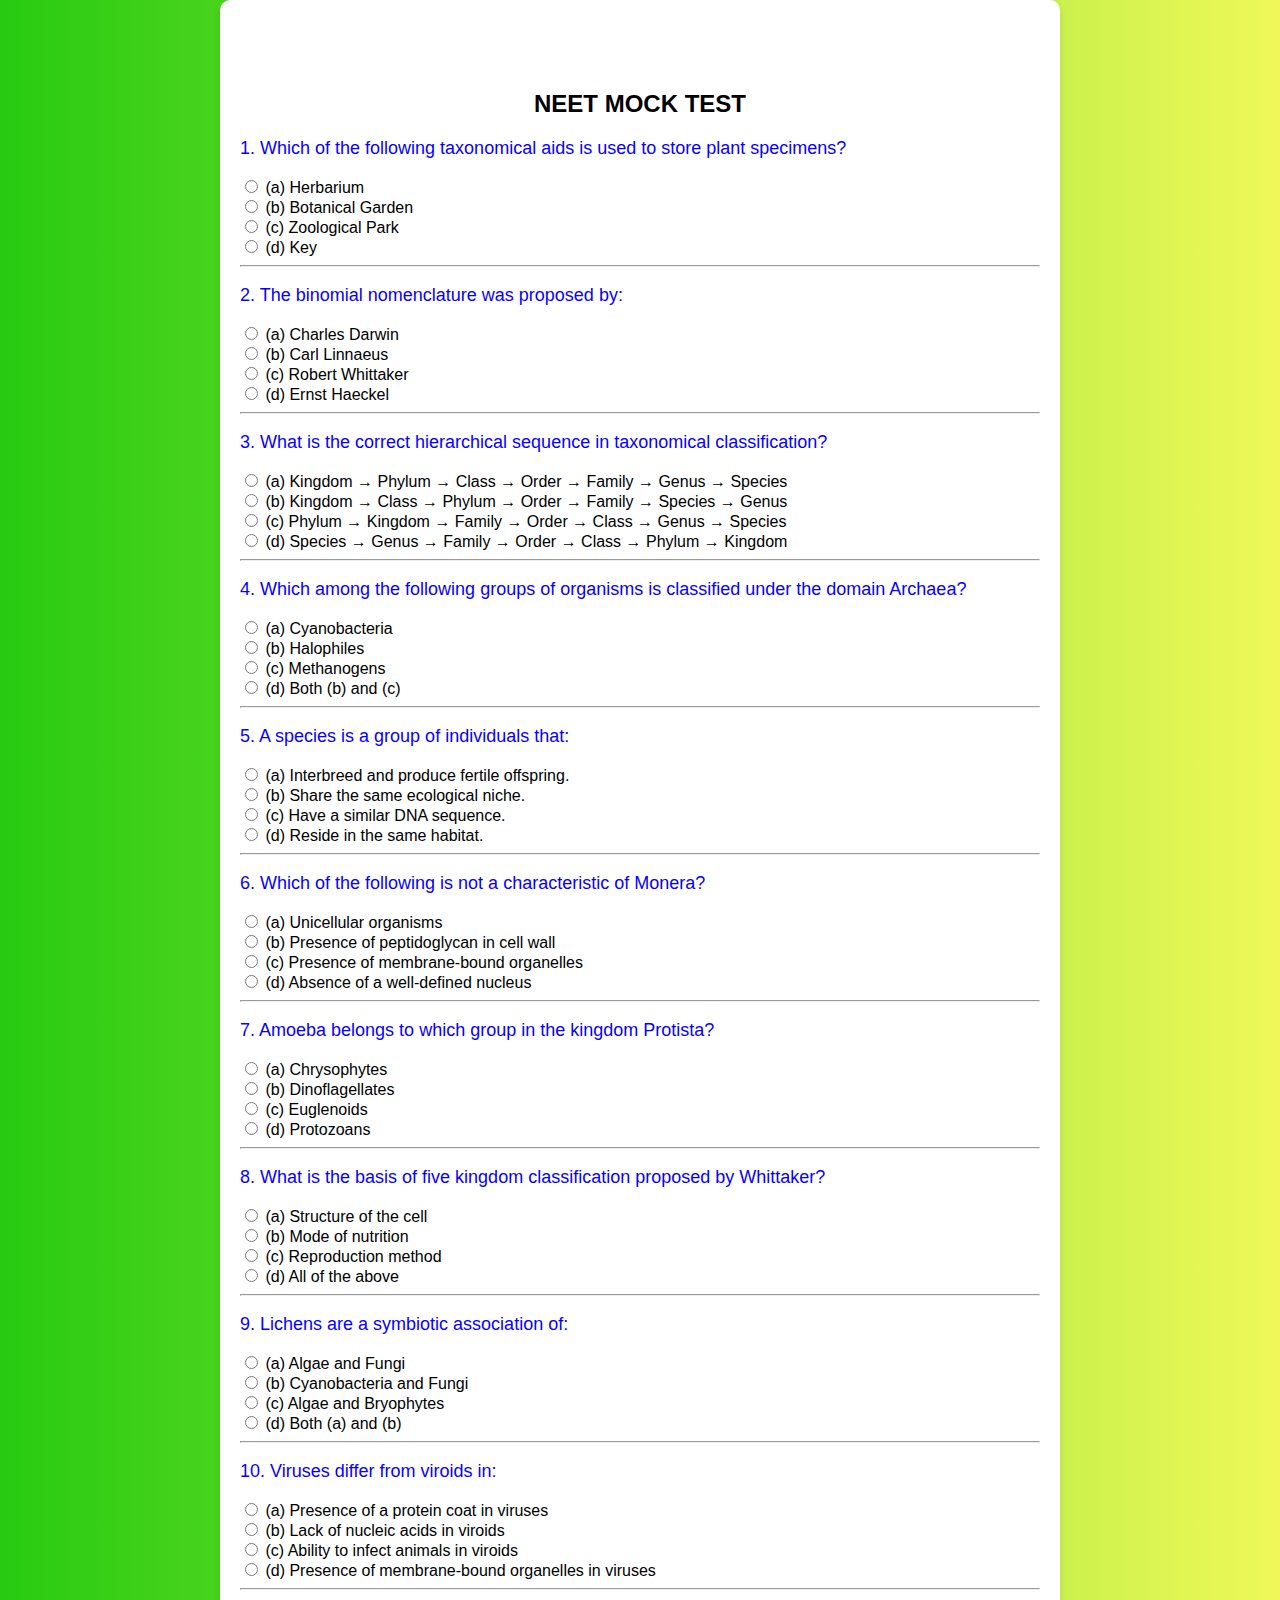
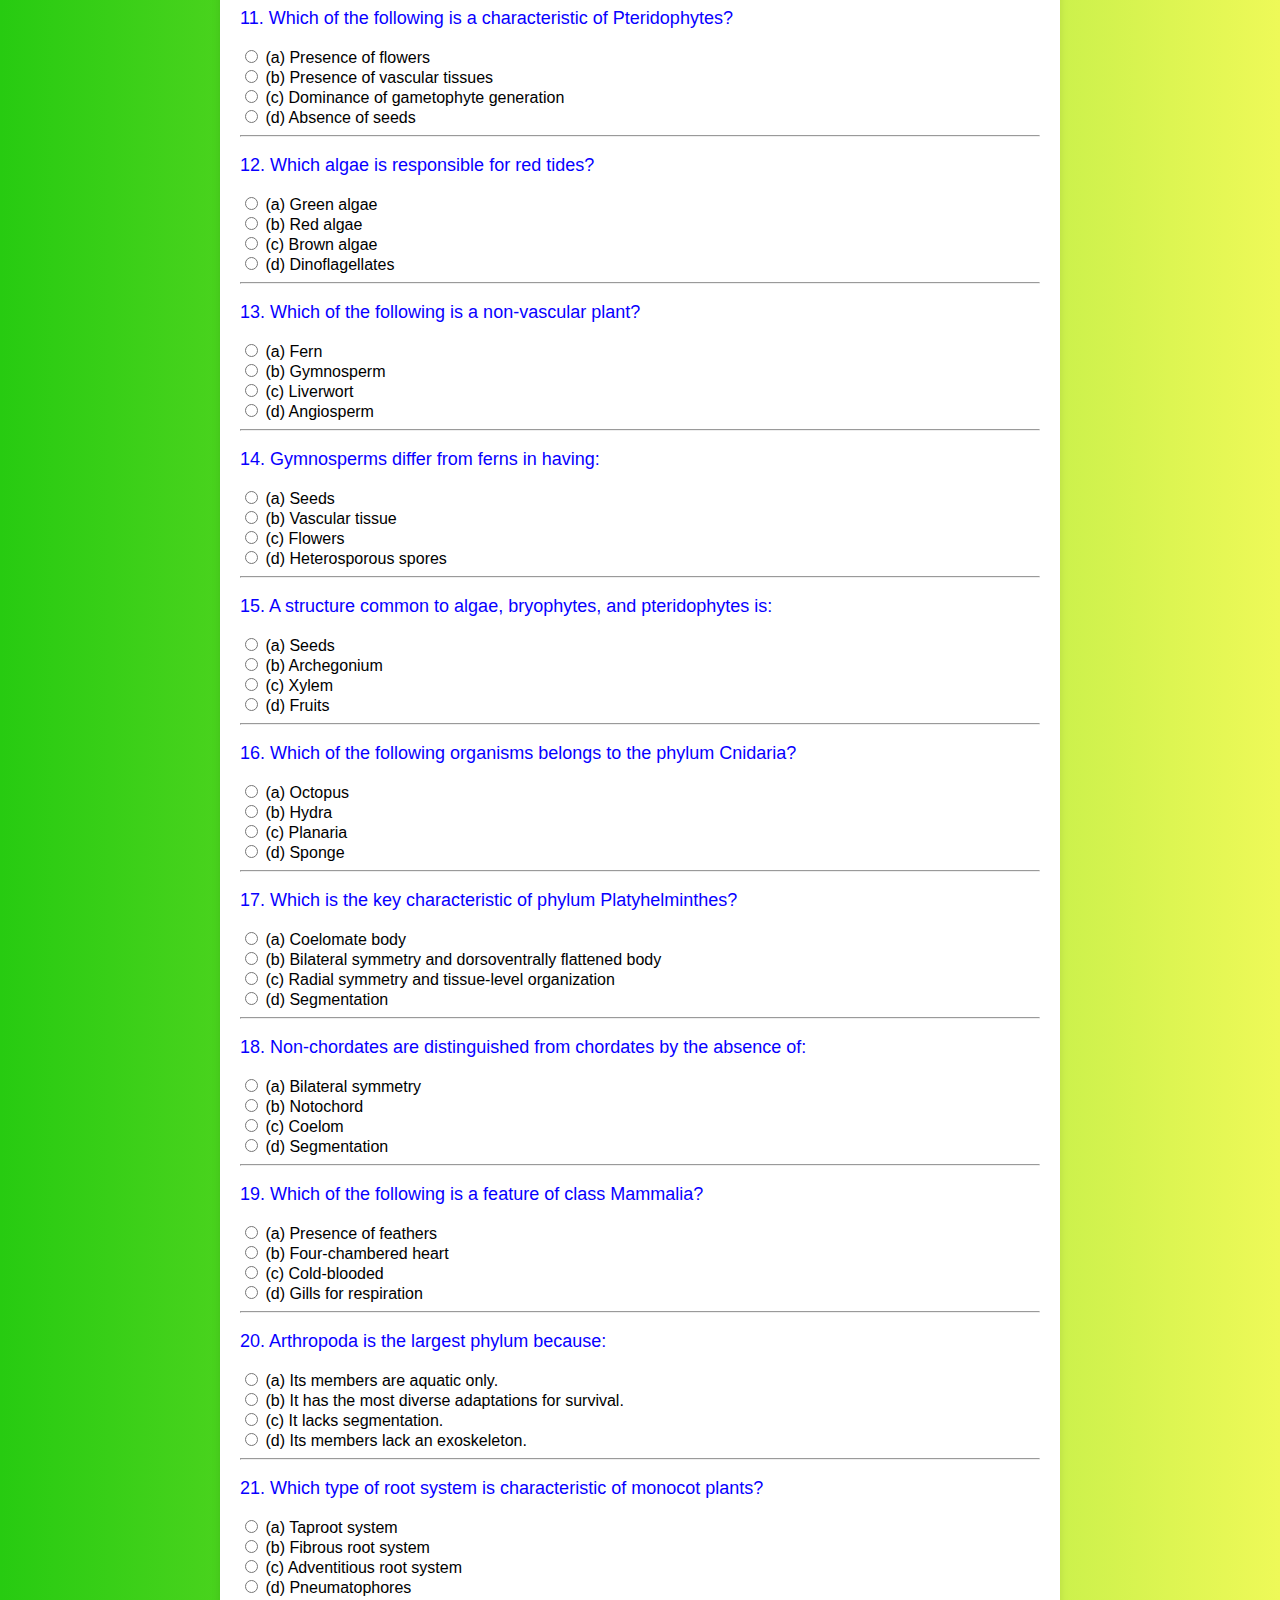
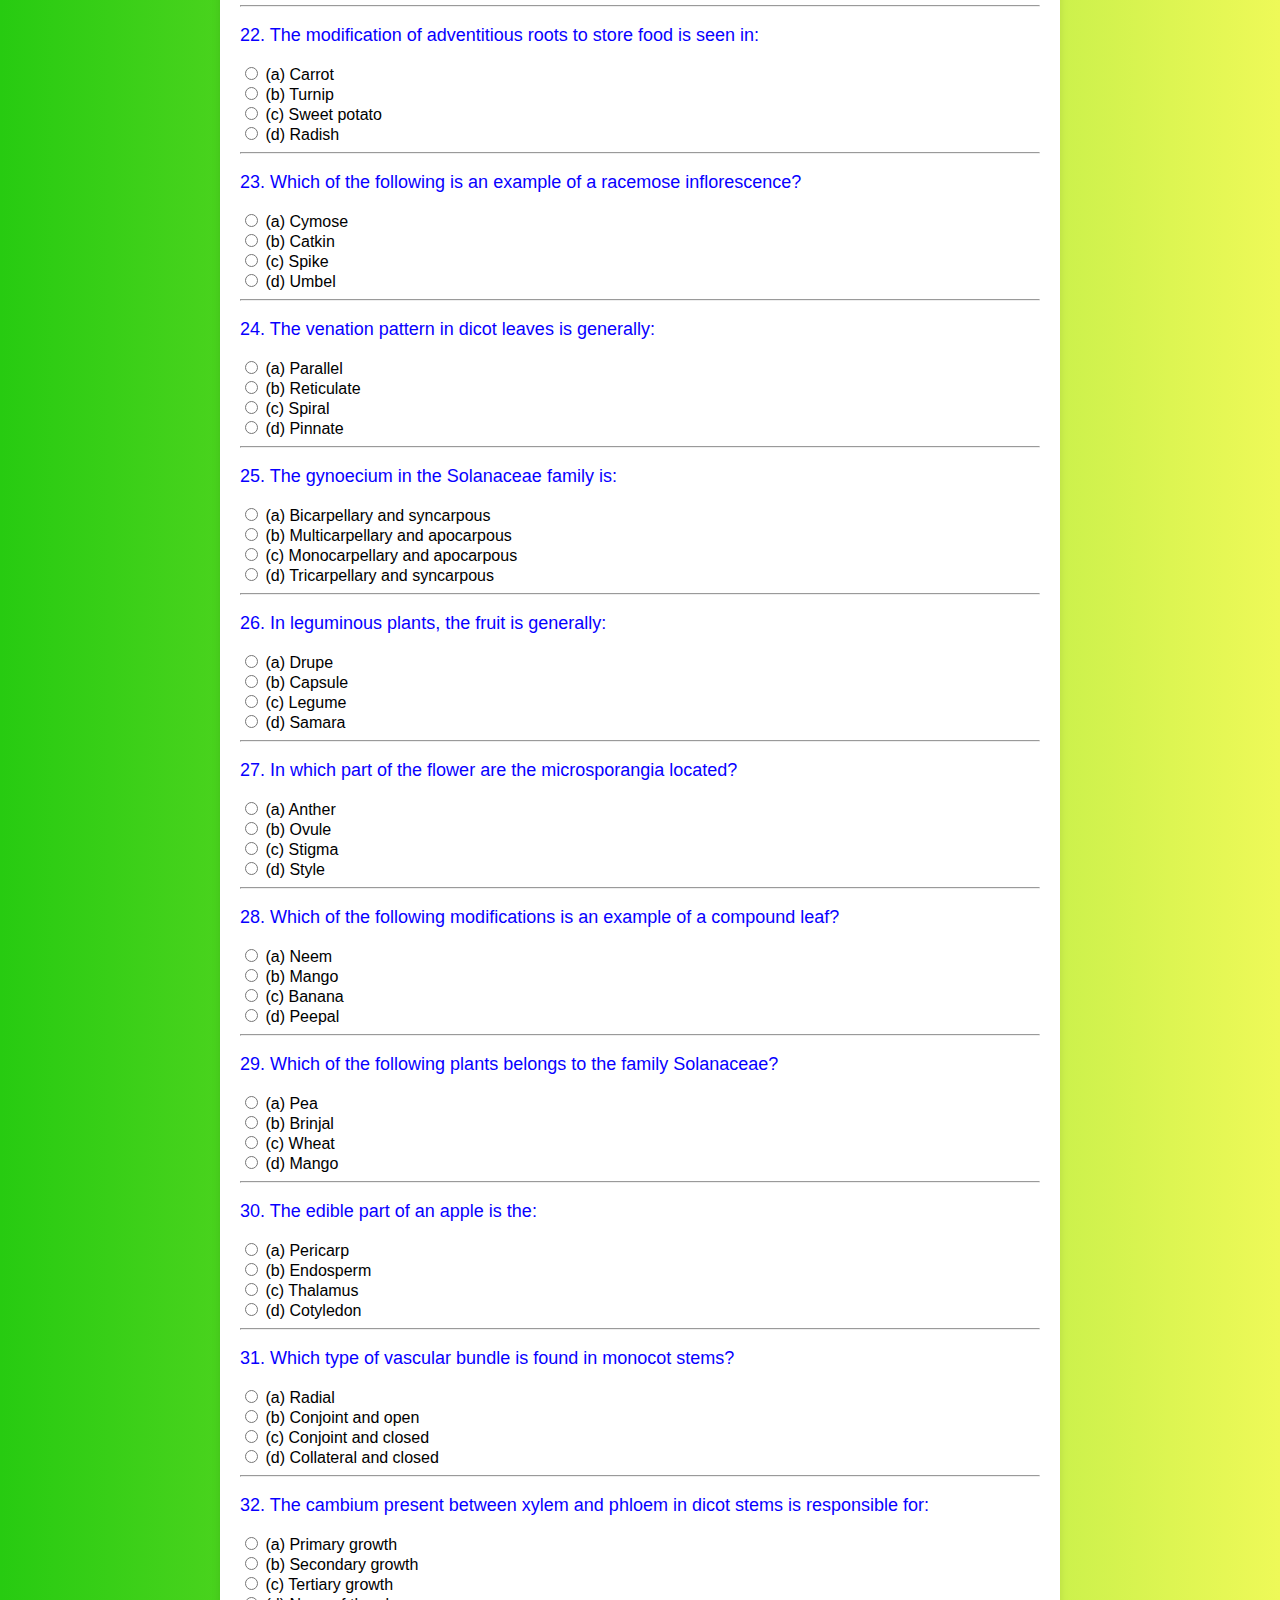
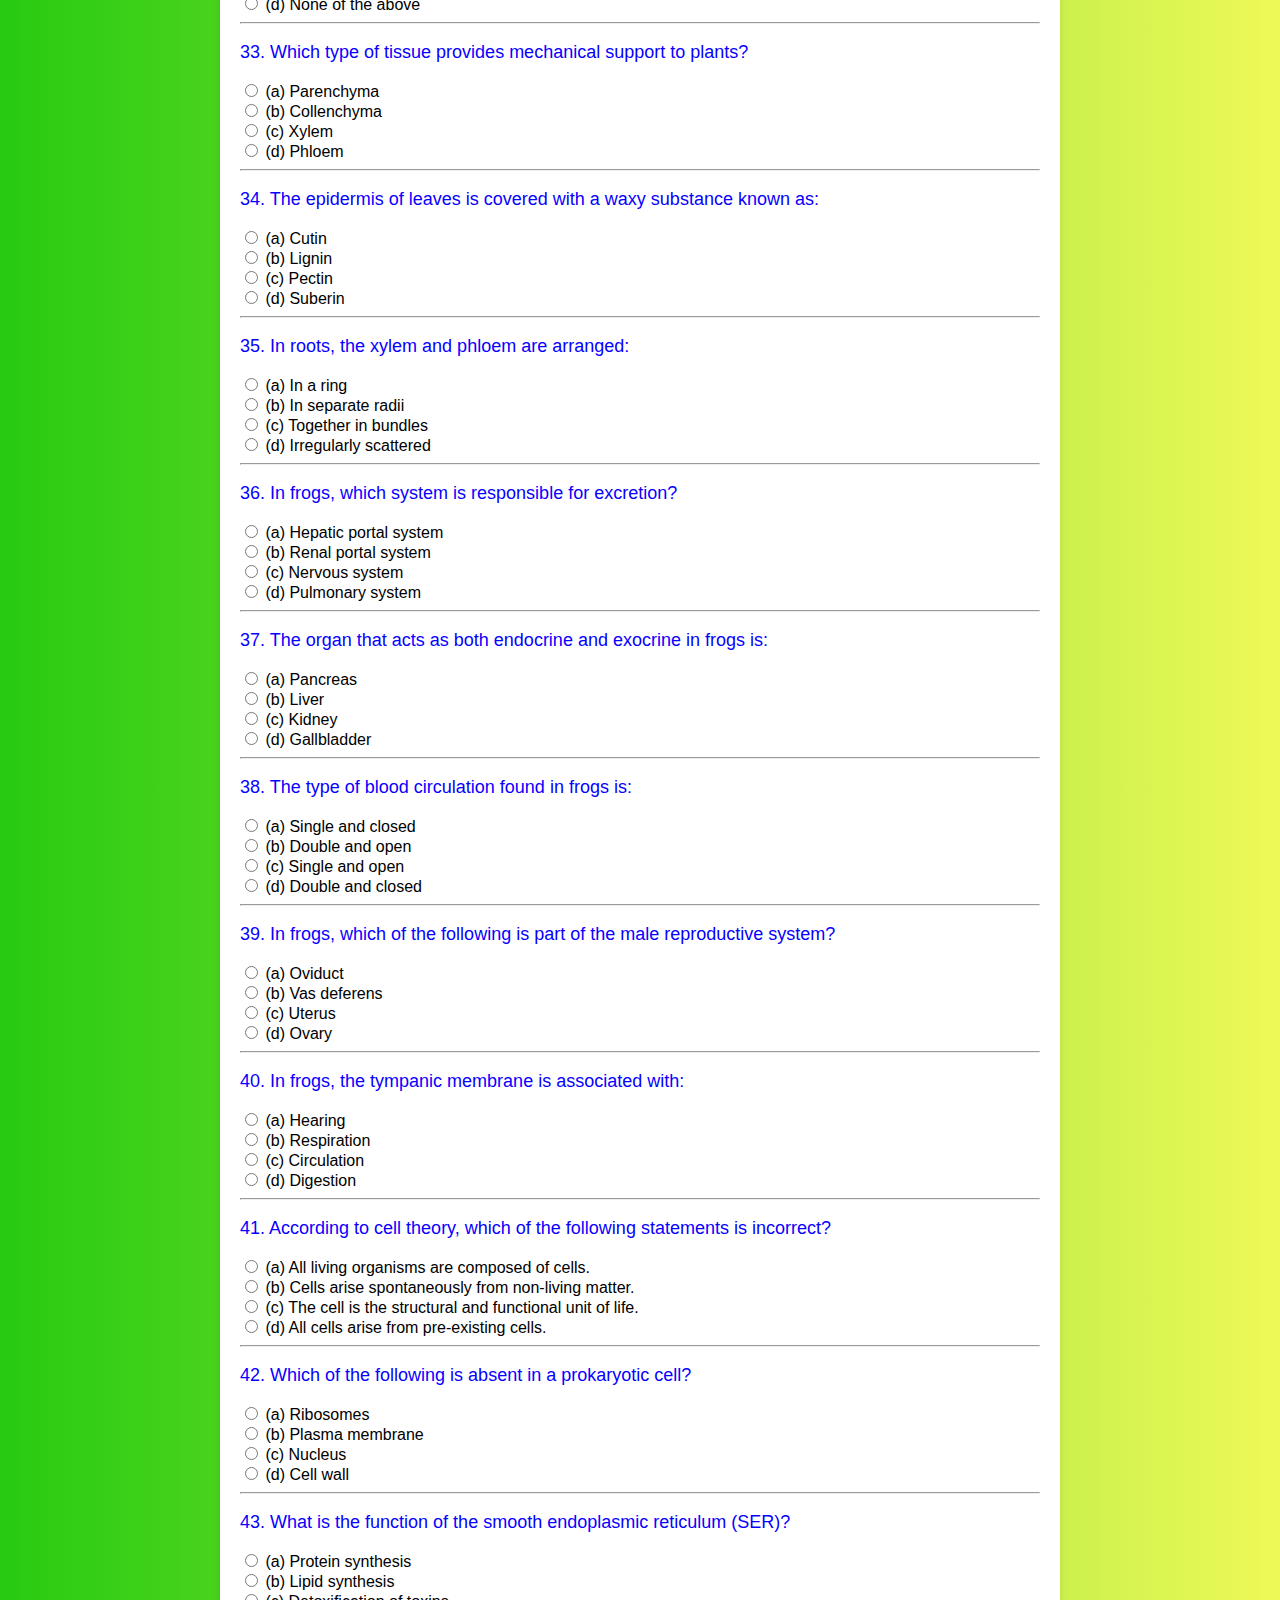
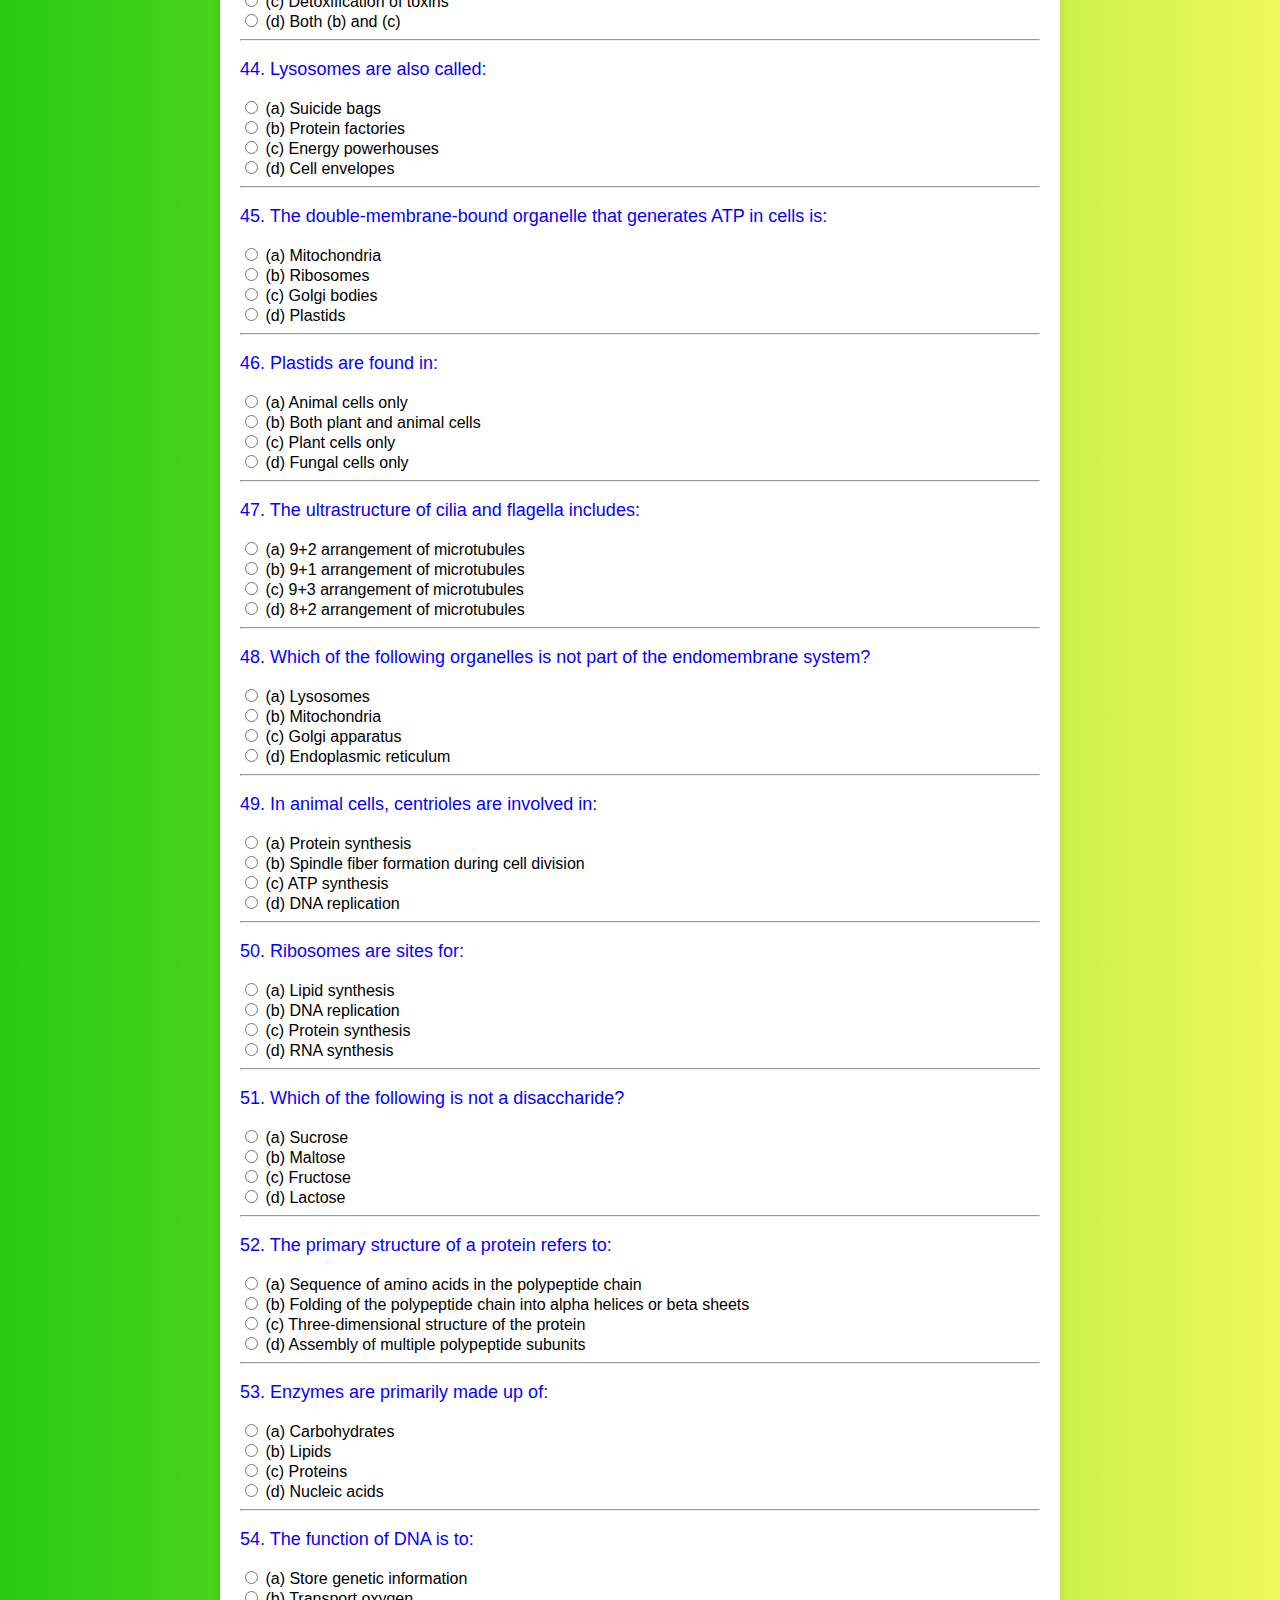
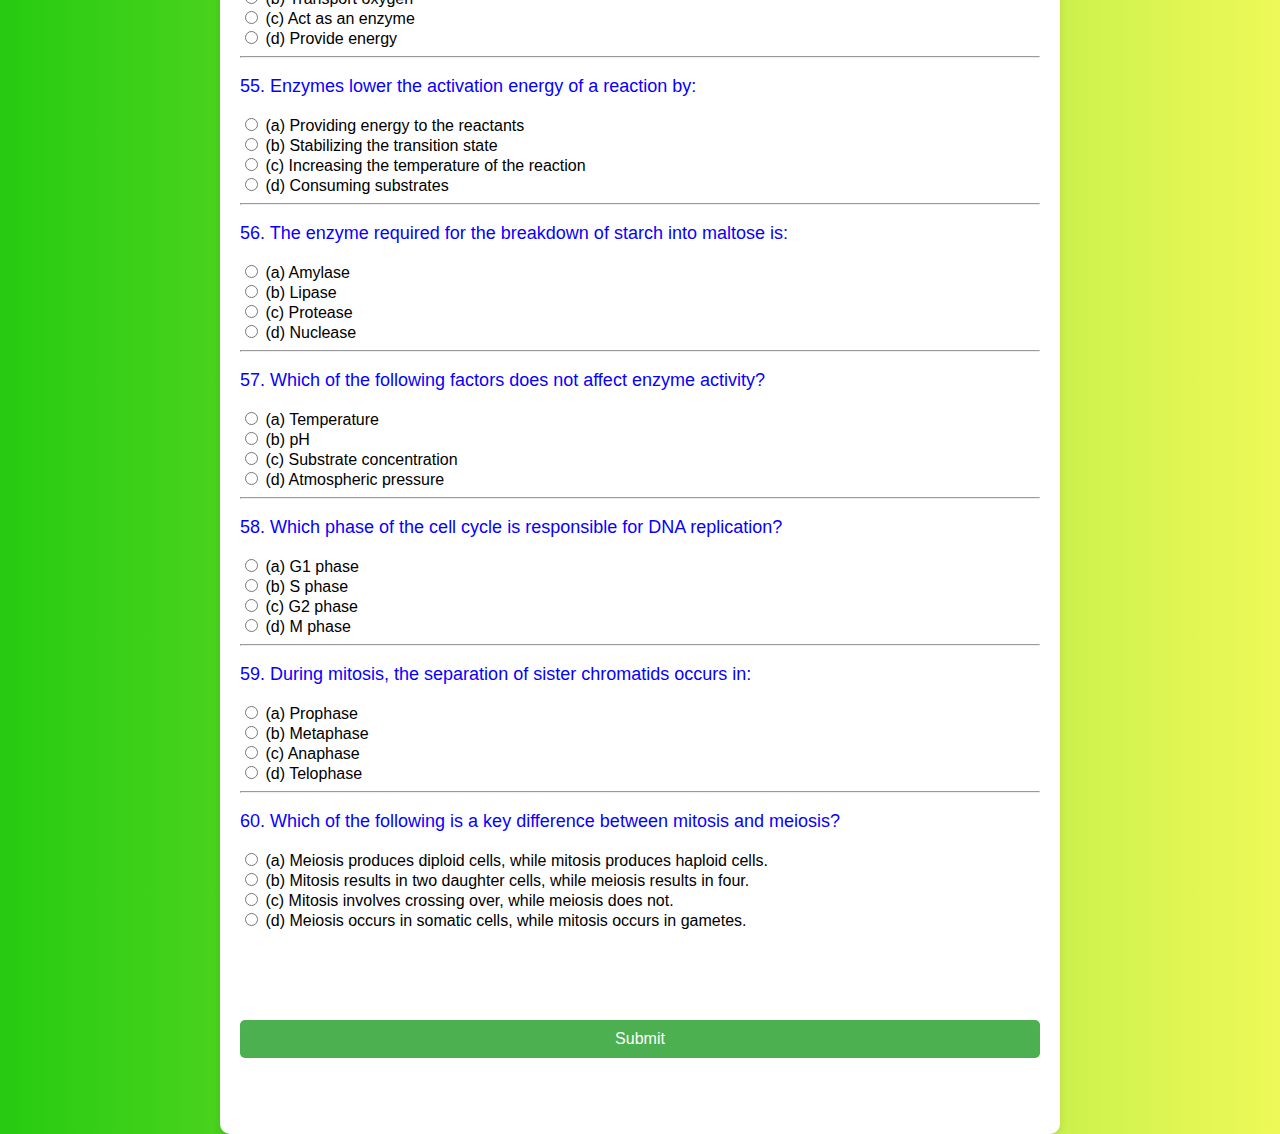
<file: index.html>
<!DOCTYPE html>
<html lang="en">
<head>
    <meta charset="UTF-8">
    <meta name="viewport" content="width=device-width, initial-scale=1.0">
    <title>Document</title>
    <link rel="stylesheet" href="style.css">
</head>
<body>
    <header></header>

<div class="quiz-container">

    <br><br><br>
    <h1>NEET MOCK TEST</h1>

<p>1. Which of the following taxonomical aids is used to store plant specimens?</p>
<input type="radio" name="1" value="a"> (a) Herbarium <br>
<input type="radio" name="1" value="b"> (b) Botanical Garden <br>
<input type="radio" name="1" value="c"> (c) Zoological Park <br>
<input type="radio" name="1" value="d"> (d) Key <br>


<hr><p>2. The binomial nomenclature was proposed by:</p>
<input type="radio" name="2" value="a"> (a) Charles Darwin <br>
<input type="radio" name="2" value="b"> (b) Carl Linnaeus <br>
<input type="radio" name="2" value="c"> (c) Robert Whittaker <br>
<input type="radio" name="2" value="d"> (d) Ernst Haeckel <br>

<hr>
<p>3. What is the correct hierarchical sequence in taxonomical classification?</p>
<input type="radio" name="3" value="a"> (a) Kingdom → Phylum → Class → Order → Family → Genus → Species <br>
<input type="radio" name="3" value="b"> (b) Kingdom → Class → Phylum → Order → Family → Species → Genus <br>
<input type="radio" name="3" value="c"> (c) Phylum → Kingdom → Family → Order → Class → Genus → Species <br>
<input type="radio" name="3" value="d"> (d) Species → Genus → Family → Order → Class → Phylum → Kingdom <br>

<hr>
<p>4. Which among the following groups of organisms is classified under the domain Archaea?</p>
<input type="radio" name="4" value="a"> (a) Cyanobacteria <br>
<input type="radio" name="4" value="b"> (b) Halophiles <br>
<input type="radio" name="4" value="c"> (c) Methanogens <br>
<input type="radio" name="4" value="d"> (d) Both (b) and (c) <br>

<hr>
<p>5. A species is a group of individuals that:</p>
<input type="radio" name="5" value="a"> (a) Interbreed and produce fertile offspring. <br>
<input type="radio" name="5" value="b"> (b) Share the same ecological niche. <br>
<input type="radio" name="5" value="c"> (c) Have a similar DNA sequence. <br>
<input type="radio" name="5" value="d"> (d) Reside in the same habitat. <br>


<hr>
<p>6. Which of the following is not a characteristic of Monera?</p>
<input type="radio" name="6" value="a"> (a) Unicellular organisms <br>
<input type="radio" name="6" value="b"> (b) Presence of peptidoglycan in cell wall <br>
<input type="radio" name="6" value="c"> (c) Presence of membrane-bound organelles <br>
<input type="radio" name="6" value="d"> (d) Absence of a well-defined nucleus <br>

<hr>
<p>7. Amoeba belongs to which group in the kingdom Protista?</p>
<input type="radio" name="7" value="a"> (a) Chrysophytes <br>
<input type="radio" name="7" value="b"> (b) Dinoflagellates <br>
<input type="radio" name="7" value="c"> (c) Euglenoids <br>
<input type="radio" name="7" value="d"> (d) Protozoans <br>

<hr>
<p>8. What is the basis of five kingdom classification proposed by Whittaker?</p>
<input type="radio" name="8" value="a"> (a) Structure of the cell <br>
<input type="radio" name="8" value="b"> (b) Mode of nutrition <br>
<input type="radio" name="8" value="c"> (c) Reproduction method <br>
<input type="radio" name="8" value="d"> (d) All of the above <br>

<hr>
<p>9. Lichens are a symbiotic association of:</p>
<input type="radio" name="9" value="a"> (a) Algae and Fungi <br>
<input type="radio" name="9" value="b"> (b) Cyanobacteria and Fungi <br>
<input type="radio" name="9" value="c"> (c) Algae and Bryophytes <br>
<input type="radio" name="9" value="d"> (d) Both (a) and (b) <br>

<hr>
<p>10. Viruses differ from viroids in:</p>
<input type="radio" name="10" value="a"> (a) Presence of a protein coat in viruses <br>
<input type="radio" name="10" value="b"> (b) Lack of nucleic acids in viroids <br>
<input type="radio" name="10" value="c"> (c) Ability to infect animals in viroids <br>
<input type="radio" name="10" value="d"> (d) Presence of membrane-bound organelles in viruses <br>


<hr>
<p>11. Which of the following is a characteristic of Pteridophytes?</p>
<input type="radio" name="11" value="a"> (a) Presence of flowers <br>
<input type="radio" name="11" value="b"> (b) Presence of vascular tissues <br>
<input type="radio" name="11" value="c"> (c) Dominance of gametophyte generation <br>
<input type="radio" name="11" value="d"> (d) Absence of seeds <br>

<hr>
<p>12. Which algae is responsible for red tides?</p>
<input type="radio" name="12" value="a"> (a) Green algae <br>
<input type="radio" name="12" value="b"> (b) Red algae <br>
<input type="radio" name="12" value="c"> (c) Brown algae <br>
<input type="radio" name="12" value="d"> (d) Dinoflagellates <br>

<hr>
<p>13. Which of the following is a non-vascular plant?</p>
<input type="radio" name="13" value="a"> (a) Fern <br>
<input type="radio" name="13" value="b"> (b) Gymnosperm <br>
<input type="radio" name="13" value="c"> (c) Liverwort <br>
<input type="radio" name="13" value="d"> (d) Angiosperm <br>

<hr>
<p>14. Gymnosperms differ from ferns in having:</p>
<input type="radio" name="14" value="a"> (a) Seeds <br>
<input type="radio" name="14" value="b"> (b) Vascular tissue <br>
<input type="radio" name="14" value="c"> (c) Flowers <br>
<input type="radio" name="14" value="d"> (d) Heterosporous spores <br>

<hr>
<p>15. A structure common to algae, bryophytes, and pteridophytes is:</p>
<input type="radio" name="15" value="a"> (a) Seeds <br>
<input type="radio" name="15" value="b"> (b) Archegonium <br>
<input type="radio" name="15" value="c"> (c) Xylem <br>
<input type="radio" name="15" value="d"> (d) Fruits <br>


<hr>
<p>16. Which of the following organisms belongs to the phylum Cnidaria?</p>
<input type="radio" name="16" value="a"> (a) Octopus <br>
<input type="radio" name="16" value="b"> (b) Hydra <br>
<input type="radio" name="16" value="c"> (c) Planaria <br>
<input type="radio" name="16" value="d"> (d) Sponge <br>

<hr>
<p>17. Which is the key characteristic of phylum Platyhelminthes?</p>
<input type="radio" name="17" value="a"> (a) Coelomate body <br>
<input type="radio" name="17" value="b"> (b) Bilateral symmetry and dorsoventrally flattened body <br>
<input type="radio" name="17" value="c"> (c) Radial symmetry and tissue-level organization <br>
<input type="radio" name="17" value="d"> (d) Segmentation <br>

<hr>
<p>18. Non-chordates are distinguished from chordates by the absence of:</p>
<input type="radio" name="18" value="a"> (a) Bilateral symmetry <br>
<input type="radio" name="18" value="b"> (b) Notochord <br>
<input type="radio" name="18" value="c"> (c) Coelom <br>
<input type="radio" name="18" value="d"> (d) Segmentation <br>

<hr>
<p>19. Which of the following is a feature of class Mammalia?</p>
<input type="radio" name="19" value="a"> (a) Presence of feathers <br>
<input type="radio" name="19" value="b"> (b) Four-chambered heart <br>
<input type="radio" name="19" value="c"> (c) Cold-blooded <br>
<input type="radio" name="19" value="d"> (d) Gills for respiration <br>

<hr>
<p>20. Arthropoda is the largest phylum because:</p>
<input type="radio" name="20" value="a"> (a) Its members are aquatic only. <br>
<input type="radio" name="20" value="b"> (b) It has the most diverse adaptations for survival. <br>
<input type="radio" name="20" value="c"> (c) It lacks segmentation. <br>
<input type="radio" name="20" value="d"> (d) Its members lack an exoskeleton. <br>



<hr>
<p>21. Which type of root system is characteristic of monocot plants?</p>
<input type="radio" name="21" value="a"> (a) Taproot system <br>
<input type="radio" name="21" value="b"> (b) Fibrous root system <br>
<input type="radio" name="21" value="c"> (c) Adventitious root system <br>
<input type="radio" name="21" value="d"> (d) Pneumatophores <br>


<hr><p>22. The modification of adventitious roots to store food is seen in:</p>
<input type="radio" name="22" value="a"> (a) Carrot <br>
<input type="radio" name="22" value="b"> (b) Turnip <br>
<input type="radio" name="22" value="c"> (c) Sweet potato <br>
<input type="radio" name="22" value="d"> (d) Radish <br>


<hr><p>23. Which of the following is an example of a racemose inflorescence?</p>
<input type="radio" name="23" value="a"> (a) Cymose <br>
<input type="radio" name="23" value="b"> (b) Catkin <br>
<input type="radio" name="23" value="c"> (c) Spike <br>
<input type="radio" name="23" value="d"> (d) Umbel <br>


<hr><p>24. The venation pattern in dicot leaves is generally:</p>
<input type="radio" name="24" value="a"> (a) Parallel <br>
<input type="radio" name="24" value="b"> (b) Reticulate <br>
<input type="radio" name="24" value="c"> (c) Spiral <br>
<input type="radio" name="24" value="d"> (d) Pinnate <br>


<hr><p>25. The gynoecium in the Solanaceae family is:</p>
<input type="radio" name="25" value="a"> (a) Bicarpellary and syncarpous <br>
<input type="radio" name="25" value="b"> (b) Multicarpellary and apocarpous <br>
<input type="radio" name="25" value="c"> (c) Monocarpellary and apocarpous <br>
<input type="radio" name="25" value="d"> (d) Tricarpellary and syncarpous <br>


<hr><p>26. In leguminous plants, the fruit is generally:</p>
<input type="radio" name="26" value="a"> (a) Drupe <br>
<input type="radio" name="26" value="b"> (b) Capsule <br>
<input type="radio" name="26" value="c"> (c) Legume <br>
<input type="radio" name="26" value="d"> (d) Samara <br>


<hr><p>27. In which part of the flower are the microsporangia located?</p>
<input type="radio" name="27" value="a"> (a) Anther <br>
<input type="radio" name="27" value="b"> (b) Ovule <br>
<input type="radio" name="27" value="c"> (c) Stigma <br>
<input type="radio" name="27" value="d"> (d) Style <br>


<hr><p>28. Which of the following modifications is an example of a compound leaf?</p>
<input type="radio" name="28" value="a"> (a) Neem <br>
<input type="radio" name="28" value="b"> (b) Mango <br>
<input type="radio" name="28" value="c"> (c) Banana <br>
<input type="radio" name="28" value="d"> (d) Peepal <br>


<hr><p>29. Which of the following plants belongs to the family Solanaceae?</p>
<input type="radio" name="29" value="a"> (a) Pea <br>
<input type="radio" name="29" value="b"> (b) Brinjal <br>
<input type="radio" name="29" value="c"> (c) Wheat <br>
<input type="radio" name="29" value="d"> (d) Mango <br>


<hr><p>30. The edible part of an apple is the:</p>
<input type="radio" name="30" value="a"> (a) Pericarp <br>
<input type="radio" name="30" value="b"> (b) Endosperm <br>
<input type="radio" name="30" value="c"> (c) Thalamus <br>
<input type="radio" name="30" value="d"> (d) Cotyledon <br>



<hr><p>31. Which type of vascular bundle is found in monocot stems?</p>
<input type="radio" name="31" value="a"> (a) Radial <br>
<input type="radio" name="31" value="b"> (b) Conjoint and open <br>
<input type="radio" name="31" value="c"> (c) Conjoint and closed <br>
<input type="radio" name="31" value="d"> (d) Collateral and closed <br>


<hr><p>32. The cambium present between xylem and phloem in dicot stems is responsible for:</p>
<input type="radio" name="32" value="a"> (a) Primary growth <br>
<input type="radio" name="32" value="b"> (b) Secondary growth <br>
<input type="radio" name="32" value="c"> (c) Tertiary growth <br>
<input type="radio" name="32" value="d"> (d) None of the above <br>


<hr><p>33. Which type of tissue provides mechanical support to plants?</p>
<input type="radio" name="33" value="a"> (a) Parenchyma <br>
<input type="radio" name="33" value="b"> (b) Collenchyma <br>
<input type="radio" name="33" value="c"> (c) Xylem <br>
<input type="radio" name="33" value="d"> (d) Phloem <br>


<hr><p>34. The epidermis of leaves is covered with a waxy substance known as:</p>
<input type="radio" name="34" value="a"> (a) Cutin <br>
<input type="radio" name="34" value="b"> (b) Lignin <br>
<input type="radio" name="34" value="c"> (c) Pectin <br>
<input type="radio" name="34" value="d"> (d) Suberin <br>


<hr><p>35. In roots, the xylem and phloem are arranged:</p>
<input type="radio" name="35" value="a"> (a) In a ring <br>
<input type="radio" name="35" value="b"> (b) In separate radii <br>
<input type="radio" name="35" value="c"> (c) Together in bundles <br>
<input type="radio" name="35" value="d"> (d) Irregularly scattered <br>



<hr><p>36. In frogs, which system is responsible for excretion?</p>
<input type="radio" name="36" value="a"> (a) Hepatic portal system <br>
<input type="radio" name="36" value="b"> (b) Renal portal system <br>
<input type="radio" name="36" value="c"> (c) Nervous system <br>
<input type="radio" name="36" value="d"> (d) Pulmonary system <br>


<hr><p>37. The organ that acts as both endocrine and exocrine in frogs is:</p>
<input type="radio" name="37" value="a"> (a) Pancreas <br>
<input type="radio" name="37" value="b"> (b) Liver <br>
<input type="radio" name="37" value="c"> (c) Kidney <br>
<input type="radio" name="37" value="d"> (d) Gallbladder <br>


<hr><p>38. The type of blood circulation found in frogs is:</p>
<input type="radio" name="38" value="a"> (a) Single and closed <br>
<input type="radio" name="38" value="b"> (b) Double and open <br>
<input type="radio" name="38" value="c"> (c) Single and open <br>
<input type="radio" name="38" value="d"> (d) Double and closed <br>


<hr><p>39. In frogs, which of the following is part of the male reproductive system?</p>
<input type="radio" name="39" value="a"> (a) Oviduct <br>
<input type="radio" name="39" value="b"> (b) Vas deferens <br>
<input type="radio" name="39" value="c"> (c) Uterus <br>
<input type="radio" name="39" value="d"> (d) Ovary <br>


<hr><p>40. In frogs, the tympanic membrane is associated with:</p>
<input type="radio" name="40" value="a"> (a) Hearing <br>
<input type="radio" name="40" value="b"> (b) Respiration <br>
<input type="radio" name="40" value="c"> (c) Circulation <br>
<input type="radio" name="40" value="d"> (d) Digestion <br>



<hr><p>41. According to cell theory, which of the following statements is incorrect?</p>
<input type="radio" name="41" value="a"> (a) All living organisms are composed of cells. <br>
<input type="radio" name="41" value="b"> (b) Cells arise spontaneously from non-living matter. <br>
<input type="radio" name="41" value="c"> (c) The cell is the structural and functional unit of life. <br>
<input type="radio" name="41" value="d"> (d) All cells arise from pre-existing cells. <br>


<hr><p>42. Which of the following is absent in a prokaryotic cell?</p>
<input type="radio" name="42" value="a"> (a) Ribosomes <br>
<input type="radio" name="42" value="b"> (b) Plasma membrane <br>
<input type="radio" name="42" value="c"> (c) Nucleus <br>
<input type="radio" name="42" value="d"> (d) Cell wall <br>


<hr><p>43. What is the function of the smooth endoplasmic reticulum (SER)?</p>
<input type="radio" name="43" value="a"> (a) Protein synthesis <br>
<input type="radio" name="43" value="b"> (b) Lipid synthesis <br>
<input type="radio" name="43" value="c"> (c) Detoxification of toxins <br>
<input type="radio" name="43" value="d"> (d) Both (b) and (c) <br>


<hr><p>44. Lysosomes are also called:</p>
<input type="radio" name="44" value="a"> (a) Suicide bags <br>
<input type="radio" name="44" value="b"> (b) Protein factories <br>
<input type="radio" name="44" value="c"> (c) Energy powerhouses <br>
<input type="radio" name="44" value="d"> (d) Cell envelopes <br>


<hr><p>45. The double-membrane-bound organelle that generates ATP in cells is:</p>
<input type="radio" name="45" value="a"> (a) Mitochondria <br>
<input type="radio" name="45" value="b"> (b) Ribosomes <br>
<input type="radio" name="45" value="c"> (c) Golgi bodies <br>
<input type="radio" name="45" value="d"> (d) Plastids <br>


<hr><p>46. Plastids are found in:</p>
<input type="radio" name="46" value="a"> (a) Animal cells only <br>
<input type="radio" name="46" value="b"> (b) Both plant and animal cells <br>
<input type="radio" name="46" value="c"> (c) Plant cells only <br>
<input type="radio" name="46" value="d"> (d) Fungal cells only <br>


<hr><p>47. The ultrastructure of cilia and flagella includes:</p>
<input type="radio" name="47" value="a"> (a) 9+2 arrangement of microtubules <br>
<input type="radio" name="47" value="b"> (b) 9+1 arrangement of microtubules <br>
<input type="radio" name="47" value="c"> (c) 9+3 arrangement of microtubules <br>
<input type="radio" name="47" value="d"> (d) 8+2 arrangement of microtubules <br>


<hr><p>48. Which of the following organelles is not part of the endomembrane system?</p>
<input type="radio" name="48" value="a"> (a) Lysosomes <br>
<input type="radio" name="48" value="b"> (b) Mitochondria <br>
<input type="radio" name="48" value="c"> (c) Golgi apparatus <br>
<input type="radio" name="48" value="d"> (d) Endoplasmic reticulum <br>


<hr><p>49. In animal cells, centrioles are involved in:</p>
<input type="radio" name="49" value="a"> (a) Protein synthesis <br>
<input type="radio" name="49" value="b"> (b) Spindle fiber formation during cell division <br>
<input type="radio" name="49" value="c"> (c) ATP synthesis <br>
<input type="radio" name="49" value="d"> (d) DNA replication <br>


<hr><p>50. Ribosomes are sites for:</p>
<input type="radio" name="50" value="a"> (a) Lipid synthesis <br>
<input type="radio" name="50" value="b"> (b) DNA replication <br>
<input type="radio" name="50" value="c"> (c) Protein synthesis <br>
<input type="radio" name="50" value="d"> (d) RNA synthesis <br>



<hr><p>51. Which of the following is not a disaccharide?</p>
<input type="radio" name="51" value="a"> (a) Sucrose <br>
<input type="radio" name="51" value="b"> (b) Maltose <br>
<input type="radio" name="51" value="c"> (c) Fructose <br>
<input type="radio" name="51" value="d"> (d) Lactose <br>


<hr><p>52. The primary structure of a protein refers to:</p>
<input type="radio" name="52" value="a"> (a) Sequence of amino acids in the polypeptide chain <br>
<input type="radio" name="52" value="b"> (b) Folding of the polypeptide chain into alpha helices or beta sheets <br>
<input type="radio" name="52" value="c"> (c) Three-dimensional structure of the protein <br>
<input type="radio" name="52" value="d"> (d) Assembly of multiple polypeptide subunits <br>


<hr><p>53. Enzymes are primarily made up of:</p>
<input type="radio" name="53" value="a"> (a) Carbohydrates <br>
<input type="radio" name="53" value="b"> (b) Lipids <br>
<input type="radio" name="53" value="c"> (c) Proteins <br>
<input type="radio" name="53" value="d"> (d) Nucleic acids <br>


<hr><p>54. The function of DNA is to:</p>
<input type="radio" name="54" value="a"> (a) Store genetic information <br>
<input type="radio" name="54" value="b"> (b) Transport oxygen <br>
<input type="radio" name="54" value="c"> (c) Act as an enzyme <br>
<input type="radio" name="54" value="d"> (d) Provide energy <br>


<hr><p>55. Enzymes lower the activation energy of a reaction by:</p>
<input type="radio" name="55" value="a"> (a) Providing energy to the reactants <br>
<input type="radio" name="55" value="b"> (b) Stabilizing the transition state <br>
<input type="radio" name="55" value="c"> (c) Increasing the temperature of the reaction <br>
<input type="radio" name="55" value="d"> (d) Consuming substrates <br>


<hr><p>56. The enzyme required for the breakdown of starch into maltose is:</p>
<input type="radio" name="56" value="a"> (a) Amylase <br>
<input type="radio" name="56" value="b"> (b) Lipase <br>
<input type="radio" name="56" value="c"> (c) Protease <br>
<input type="radio" name="56" value="d"> (d) Nuclease <br>


<hr><p>57. Which of the following factors does not affect enzyme activity?</p>
<input type="radio" name="57" value="a"> (a) Temperature <br>
<input type="radio" name="57" value="b"> (b) pH <br>
<input type="radio" name="57" value="c"> (c) Substrate concentration <br>
<input type="radio" name="57" value="d"> (d) Atmospheric pressure <br>



<hr><p>58. Which phase of the cell cycle is responsible for DNA replication?</p>
<input type="radio" name="58" value="a"> (a) G1 phase <br>
<input type="radio" name="58" value="b"> (b) S phase <br>
<input type="radio" name="58" value="c"> (c) G2 phase <br>
<input type="radio" name="58" value="d"> (d) M phase <br>


<hr><p>59. During mitosis, the separation of sister chromatids occurs in:</p>
<input type="radio" name="59" value="a"> (a) Prophase <br>
<input type="radio" name="59" value="b"> (b) Metaphase <br>
<input type="radio" name="59" value="c"> (c) Anaphase <br>
<input type="radio" name="59" value="d"> (d) Telophase <br>


<hr><p>60. Which of the following is a key difference between mitosis and meiosis?</p>
<input type="radio" name="60" value="a"> (a) Meiosis produces diploid cells, while mitosis produces haploid cells. <br>
<input type="radio" name="60" value="b"> (b) Mitosis results in two daughter cells, while meiosis results in four. <br>
<input type="radio" name="60" value="c"> (c) Mitosis involves crossing over, while meiosis does not. <br>
<input type="radio" name="60" value="d"> (d) Meiosis occurs in somatic cells, while mitosis occurs in gametes. <br>

<br><br><br><br><br>

    <button type="button" onclick="checkAnswers()">Submit</button>
    <div id="result"></div>

<br><br>
</div>

    <script src="script.js"></script>
</body>
</html>
</file>
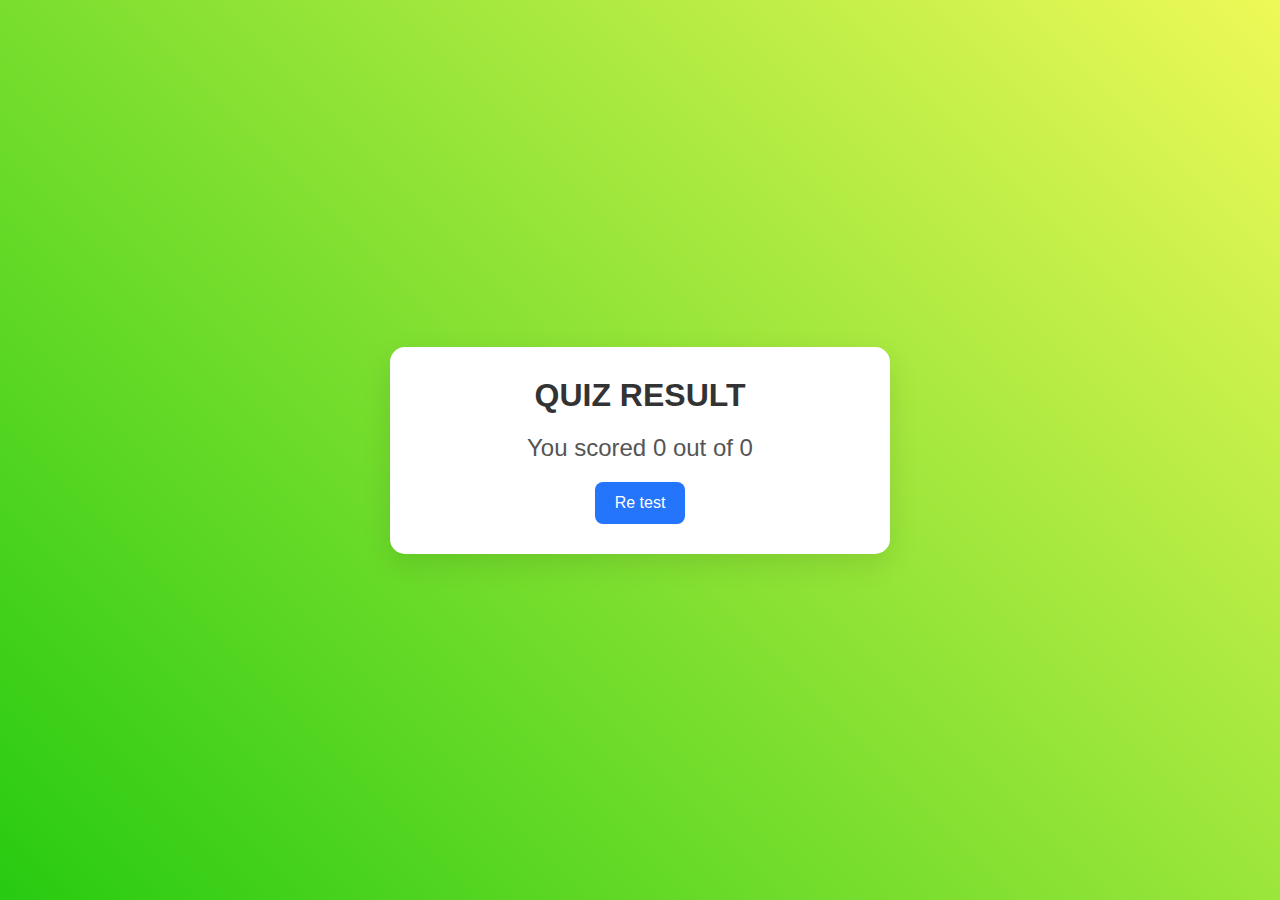
<file: result.html>
<!DOCTYPE html>
<html lang="en">
<head>
    <meta charset="UTF-8">
    <meta name="viewport" content="width=device-width, initial-scale=1.0">
    <title>Quiz Result</title>
    <link rel="stylesheet" href="rs.css">
</head>
<body>
    <div class="result-container">
        <div class="result-card">
            <h1 class="result-title">Quiz Result</h1>
            <p id="result" class="result-text"></p>
            <button class="retry-button" onclick="goBack()">Re test</button>
        </div>
    </div>

    <script>
        // Get query parameters from the URL
        const urlParams = new URLSearchParams(window.location.search);
        const score = urlParams.get('score');
        const total = urlParams.get('total');

        // Display the result
        document.getElementById('result').innerText = `You scored ${score*4} out of ${total*4}`;

        // Go back to the quiz page
        function goBack() {
            window.location.href = 'index.html';
        }
    </script>
</body>
</html>
</file>
<file: style.css>
body {
    font-family: Arial, sans-serif;
    background-color: #f0f0f0;
    background: linear-gradient(90deg, #27cb11, #eef958);
    display: flex;
    justify-content: center;
    align-items: center;
    margin: 0;
}

.quiz-container {
    background-color: white;
    padding: 20px;
    border-radius: 10px;
    box-shadow: 0 4px 8px rgba(0, 0, 0, 0.1);
    width: 800px;
}
h1 {
    text-align: center;
    font-size: 24px;
    margin-bottom: 20px;
}

button {
    width: 100%;
    padding: 10px;
    background-color: #4CAF50;
    color: white;
    border: none;
    border-radius: 5px;
    cursor: pointer;
    font-size: 16px;
    align-items: center;
}
p {
    color: rgb(8, 0, 255);
    font-size: 18px;
}

button:hover {
    background-color: #45a049;
}

#result {
    margin-top: 20px;
    font-size: 18px;
    text-align: center;
}
</file>
<file: rs.css>
/* General Styles */
* {
    margin: 0;
    padding: 0;
    box-sizing: border-box;
    font-family: 'Arial', sans-serif;
}

body {
    background: linear-gradient(45deg, #27cb11, #eef958);
    height: 100vh;
    display: flex;
    justify-content: center;
    align-items: center;
}

.result-container {
    display: flex;
    justify-content: center;
    align-items: center;
    width: 100%;
    height: 100%;
    padding: 20px;
}

.result-card {
    background: #fff;
    padding: 30px;
    border-radius: 15px;
    box-shadow: 0 10px 30px rgba(0, 0, 0, 0.1);
    text-align: center;
    width: 100%;
    max-width: 500px;
    animation: fadeIn 0.8s ease-in-out;
}

.result-title {
    font-size: 2rem;
    color: #333;
    margin-bottom: 20px;
    font-weight: 600;
    text-transform: uppercase;
}

.result-text {
    font-size: 1.5rem;
    color: #555;
    margin-bottom: 20px;
}

.retry-button {
    background-color: #2575fc;
    color: white;
    font-size: 1rem;
    padding: 12px 20px;
    border: none;
    border-radius: 8px;
    cursor: pointer;
    transition: background-color 0.3s ease;
}

.retry-button:hover {
    background-color: #6a11cb;
}

/* Animation */
@keyframes fadeIn {
    0% {
        opacity: 0;
        transform: translateY(-20px);
    }
    100% {
        opacity: 1;
        transform: translateY(0);
    }
}
</file>
